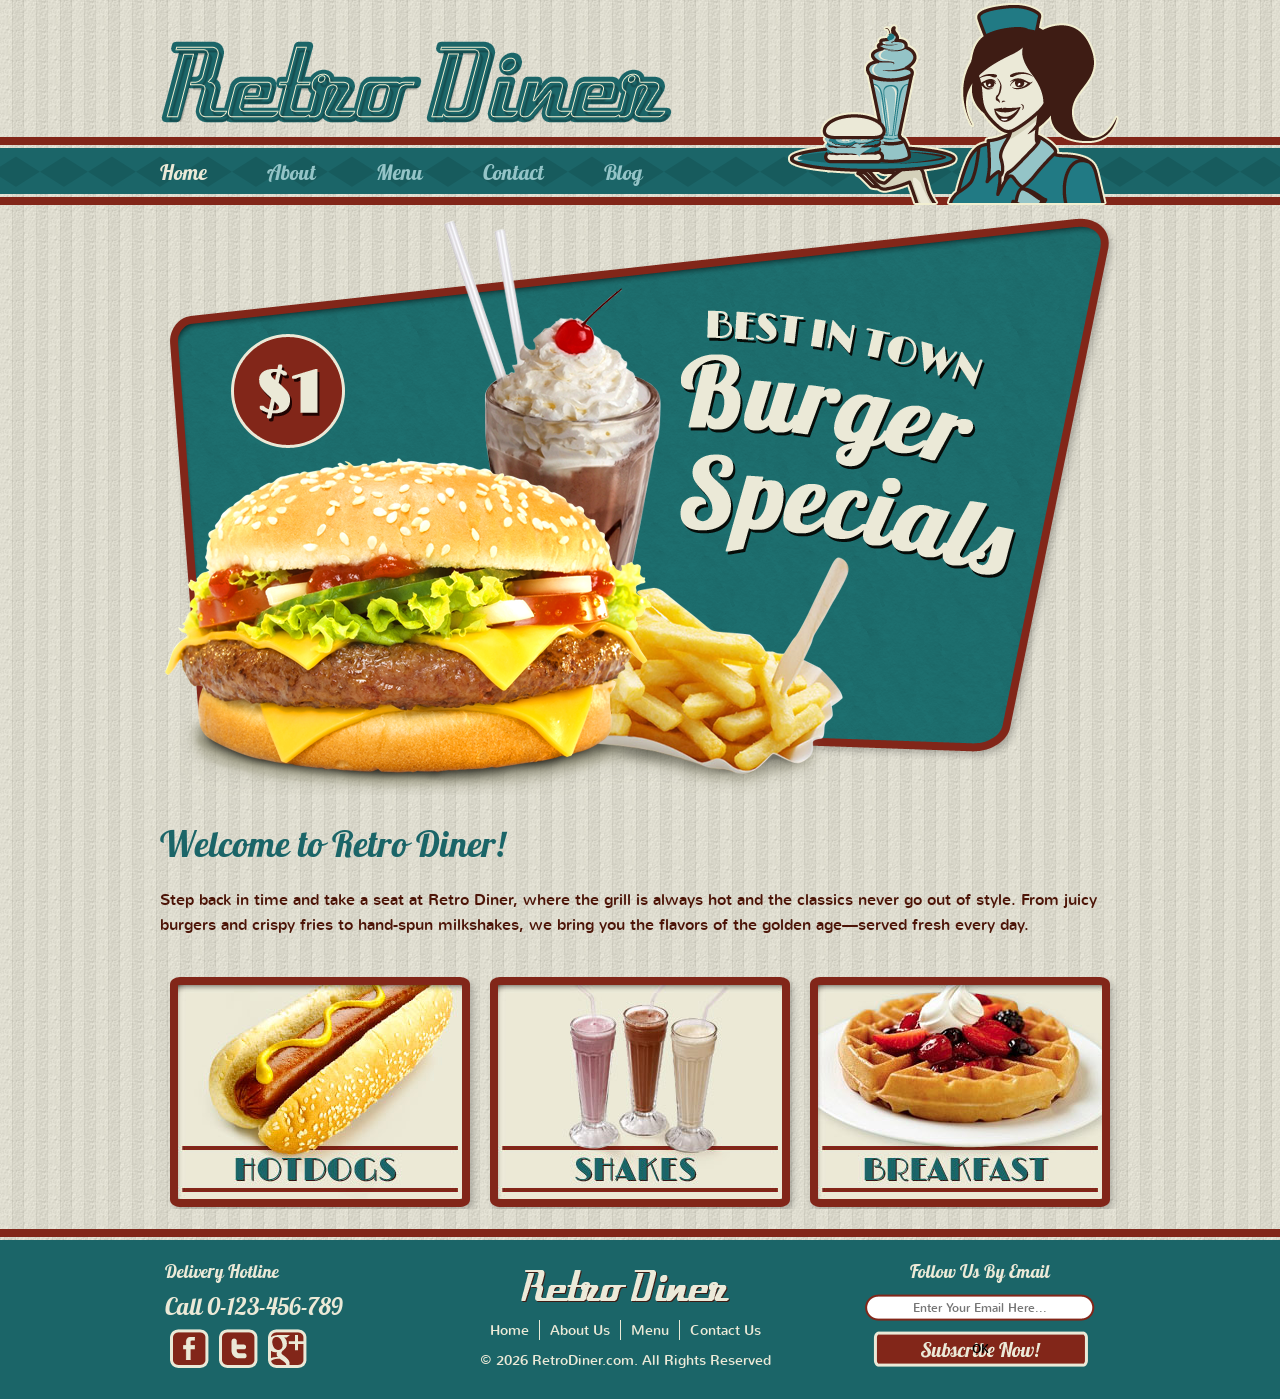
<file: retrodiner/index.html>
<!DOCTYPE html>
<html lang="es">
<!-- Website template by freewebsitetemplates.com -->
<head>
  <title>Retro Diner</title>
  <meta charset="utf-8">
  <meta name="viewport" content="width=device-width, initial-scale=1">
  <link href="css/style.css" rel="stylesheet" type="text/css">
</head>
<body>

  <div id="header" role="banner">
    <div>
      <a href="">
        <img class="logo" src="images/logo.png" width="513" height="84" alt="Retro Diner">
      </a>
      <a href="index.html">
        <img src="images/waitress.png" width="332" height="205" alt="Mesera clásica de Retro Diner">
      </a>
      <nav aria-label="Navegación principal">
        <ul class="navigation">
          <li>
            <a class="active" href="index.html" aria-current="page">Home</a>
          </li>
          <li><a href="about.html">About</a></li>
          <li><a href="burger.html">Menu</a></li>
          <li><a href="contact.html">Contact</a></li>
          <li><a href="blog.html">Blog</a></li>
        </ul>
      </nav>
    </div>
  </div>

  <div id="body" role="main">
    <h1 class="sr-only">Retro Diner – Inicio</h1>
    <div class="featured">
      <a href="burger.html">
        <img src="images/burger-specials.png" width="960" height="590" alt="Especiales de hamburguesas en Retro Diner">
      </a>
      <h2>Welcome to Retro Diner!</h2>
      <p>
        Step back in time and take a seat at Retro Diner, where the grill is always
        hot and the classics never go out of style. From juicy burgers and crispy fries
        to hand-spun milkshakes, we bring you the flavors of the golden age—served
        fresh every day.
      </p>
      <ul>
        <li>
          <a href="hotdog.html">
            <img src="images/hotdogs.jpg" width="284" height="214" alt="Hot dogs clásicos">
          </a>
        </li>
        <li>
          <a href="shake.html">
            <img src="images/shakes.jpg" width="284" height="214" alt="Malteadas artesanales">
          </a>
        </li>
        <li>
          <a href="breakfast.html">
            <img src="images/breakfast.jpg" width="284" height="214" alt="Desayunos tradicionales">
          </a>
        </li>
      </ul>
    </div>
  </div>

  <div id="footer" role="contentinfo">
    <div>
      <ul>
        <li class="first">
          <h2>Delivery Hotline</h2>
          <h3>Call 0-123-456-789</h3>
          <ul>
            <li>
              <a href="http://www.freewebsitetemplates.com/go/facebook"
                 class="facebook"
                 aria-label="Síguenos en Facebook"></a>
            </li>
            <li>
              <a href="http://www.freewebsitetemplates.com/go/twitter"
                 class="twitter"
                 aria-label="Síguenos en Twitter"></a>
            </li>
            <li>
              <a href="http://www.freewebsitetemplates.com/go/googleplus"
                 class="googleplus"
                 aria-label="Síguenos en Google+"></a>
            </li>
          </ul>
        </li>

        <li>
          <a href="index.html">
            <img class="logo" src="images/logo-footer.png" alt="Retro Diner">
          </a>
          <nav aria-label="Navegación del pie de página">
            <ul class="navigation">
              <li><a href="index.html">Home</a></li>
              <li><a href="about.html">About Us</a></li>
              <li><a href="burger.html">Menu</a></li>
              <li><a href="contact.html">Contact Us</a></li>
            </ul>
          </nav>
          <span>&copy; 2026 RetroDiner.com. All Rights Reserved</span>
        </li>

        <li class="last">
          <h2>Follow Us By Email</h2>
          <form action="index.html">
            <label for="subscribe-email" class="sr-only">Tu correo electrónico</label>
            <input
              type="email"
              id="subscribe-email"
              name="subscribe"
              placeholder="Enter Your Email Here...">
            <input type="submit" value="OK">
          </form>
        </li>
      </ul>
    </div>
  </div>

  <!-- Clase de utilidad para ocultar visualmente sin perder accesibilidad -->
  <style>
    .sr-only {
      position: absolute;
      width: 1px;
      height: 1px;
      padding: 0;
      margin: -1px;
      overflow: hidden;
      clip: rect(0, 0, 0, 0);
      white-space: nowrap;
      border: 0;
    }
  </style>

</body>
</html>
</file>
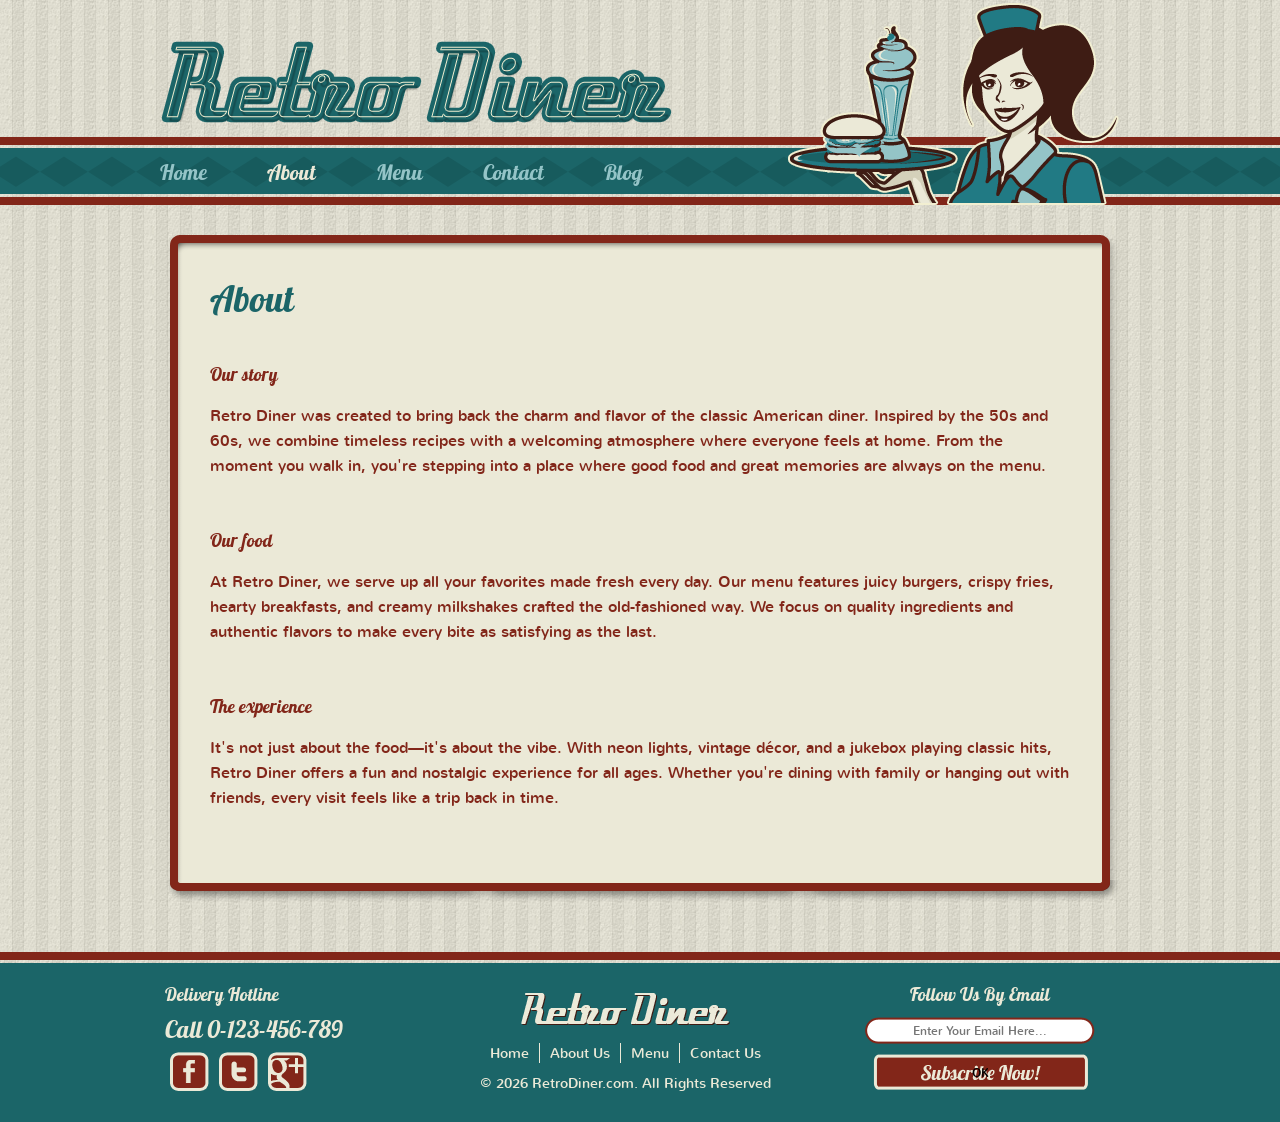
<file: retrodiner/about.html>
<!DOCTYPE html>
<html lang="es">
<!-- Website template by freewebsitetemplates.com -->
<head>
  <title>About - Retro Diner</title>
  <meta charset="utf-8">
  <meta name="viewport" content="width=device-width, initial-scale=1">
  <link href="css/style.css" rel="stylesheet" type="text/css">
</head>
<body>

  <div id="header" role="banner">
    <div>
      <a href="index.html">
        <img class="logo" src="images/logo.png" width="513" height="84" alt="Retro Diner - Inicio">
        <img src="images/waitress.png" width="332" height="205" alt="">
      </a>
      <nav aria-label="Navegación principal">
        <ul class="navigation">
          <li><a href="index.html">Home</a></li>
          <li><a class="active" href="about.html" aria-current="page">About</a></li>
          <li><a href="burger.html">Menu</a></li>
          <li><a href="contact.html">Contact</a></li>
          <li><a href="blog.html">Blog</a></li>
        </ul>
      </nav>
    </div>
  </div>

  <div id="body" role="main">
    <div id="content">
      <div>
        <div>
          <h1>About</h1>
          <ul>
            <li>
              <h2>Our story</h2>
              <p>
                Retro Diner was created to bring back the charm and flavor of the classic American diner.
                Inspired by the 50s and 60s, we combine timeless recipes with a welcoming atmosphere where
                everyone feels at home. From the moment you walk in, you're stepping into a place where good
                food and great memories are always on the menu.
              </p>
            </li>
            <li>
              <h2>Our food</h2>
              <p>
                At Retro Diner, we serve up all your favorites made fresh every day. Our menu features juicy
                burgers, crispy fries, hearty breakfasts, and creamy milkshakes crafted the old-fashioned way.
                We focus on quality ingredients and authentic flavors to make every bite as satisfying as the last.
              </p>
            </li>
            <li>
              <h2>The experience</h2>
              <p>
                It's not just about the food—it's about the vibe. With neon lights, vintage décor, and a jukebox
                playing classic hits, Retro Diner offers a fun and nostalgic experience for all ages. Whether
                you're dining with family or hanging out with friends, every visit feels like a trip back in time.
              </p>
            </li>
          </ul>
        </div>
      </div>
    </div>
  </div>

  <div id="footer" role="contentinfo">
    <div>
      <ul>
        <li class="first">
          <h2>Delivery Hotline</h2>
          <h3>Call 0-123-456-789</h3>
          <ul>
            <li>
              <a href="http://www.freewebsitetemplates.com/go/facebook"
                 class="facebook"
                 aria-label="Síguenos en Facebook"></a>
            </li>
            <li>
              <a href="http://www.freewebsitetemplates.com/go/twitter"
                 class="twitter"
                 aria-label="Síguenos en Twitter"></a>
            </li>
            <li>
              <a href="http://www.freewebsitetemplates.com/go/googleplus"
                 class="googleplus"
                 aria-label="Síguenos en Google+"></a>
            </li>
          </ul>
        </li>

        <li>
          <a href="index.html">
            <img class="logo" src="images/logo-footer.png" alt="Retro Diner">
          </a>
          <nav aria-label="Navegación del pie de página">
            <ul class="navigation">
              <li><a href="index.html">Home</a></li>
              <li><a href="about.html">About Us</a></li>
              <li><a href="burger.html">Menu</a></li>
              <li><a href="contact.html">Contact Us</a></li>
            </ul>
          </nav>
          <span>&copy; 2026 RetroDiner.com. All Rights Reserved</span>
        </li>

        <li class="last">
          <h2>Follow Us By Email</h2>
          <form action="index.html">
            <label for="subscribe-email" class="sr-only">Tu correo electrónico</label>
            <input
              type="email"
              id="subscribe-email"
              name="subscribe"
              placeholder="Enter Your Email Here...">
            <input type="submit" value="OK">
          </form>
        </li>
      </ul>
    </div>
  </div>

  <style>
    .sr-only {
      position: absolute;
      width: 1px;
      height: 1px;
      padding: 0;
      margin: -1px;
      overflow: hidden;
      clip: rect(0, 0, 0, 0);
      white-space: nowrap;
      border: 0;
    }
  </style>

</body>
</html>
</file>
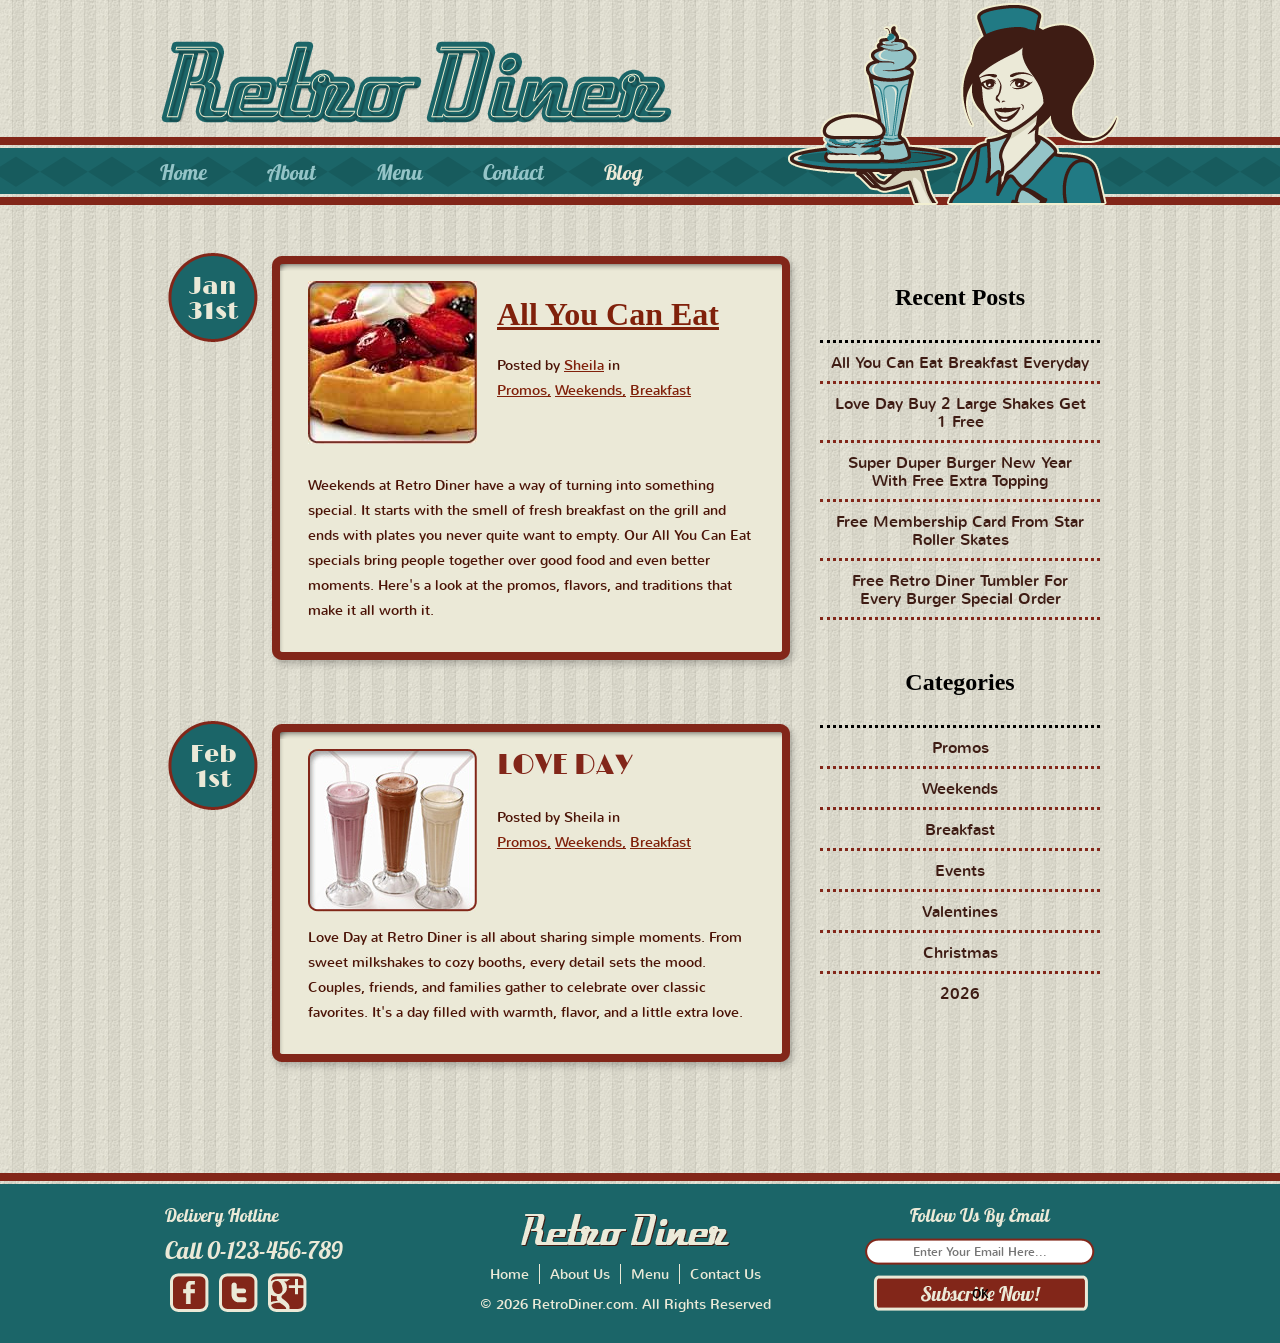
<file: retrodiner/blog.html>
<!DOCTYPE html>
<html lang="es">
<!-- Website template by freewebsitetemplates.com -->
<head>
  <title>Blog - Retro Diner</title>
  <meta charset="utf-8">
  <meta name="viewport" content="width=device-width, initial-scale=1">
  <link href="css/style.css" rel="stylesheet" type="text/css">
</head>
<body>

  <div id="header" role="banner">
    <div>
      <a href="index.html">
        <img class="logo" src="images/logo.png" width="513" height="84" alt="Retro Diner - Inicio">
        <img src="images/waitress.png" width="332" height="205" alt="">
      </a>
      <nav aria-label="Navegación principal">
        <ul class="navigation">
          <li><a href="index.html">Home</a></li>
          <li><a href="about.html">About</a></li>
          <li><a href="burger.html">Menu</a></li>
          <li><a href="contact.html">Contact</a></li>
          <li><a class="active" href="blog.html" aria-current="page">Blog</a></li>
        </ul>
      </nav>
    </div>
  </div>

  <div id="body" role="main">
    <div id="section">

      <div class="section">
        <div>
          <div>
            <!-- href vacío reemplazado por destino real; alt descriptivo añadido -->
            <a href="blog.html">
              <img src="images/breakfast3.jpg" width="169" height="163" alt="Desayuno All You Can Eat en Retro Diner">
            </a>
            <!-- Capitalización corregida en el HTML (el CSS puede aplicar text-transform) -->
            <h1><a href="blog.html">All You Can Eat</a></h1>
            <!-- h3 para metadatos del post: correcto dentro de la jerarquía -->
            <h3>Posted by <a href="#">Sheila</a> in</h3>
            <a href="blog.html"><span>Promos,</span></a>
            <a href=""><span>Weekends,</span></a>
            <a href=""><span>Breakfast</span></a>
            <p>
              Weekends at Retro Diner have a way of turning into something special.
              It starts with the smell of fresh breakfast on the grill and ends with plates you never quite want to empty.
              Our All You Can Eat specials bring people together over good food and even better moments.
              Here's a look at the promos, flavors, and traditions that make it all worth it.
            </p>
            <!-- aria-label para dar contexto al enlace de fecha -->
            <a href="blog.html" class="price" aria-label="All You Can Eat, publicado el 31 de enero">Jan <span>31st</span></a>
          </div>
        </div>
      </div>

      <div class="section">
        <div>
          <div>
            <!-- href vacío reemplazado; alt descriptivo añadido -->
            <a href="blog.html">
              <img src="images/shakes2.jpg" width="169" height="163" alt="Malteadas especiales del Día del Amor">
            </a>
            <h2><a href="blog.html">Love Day</a></h2>
            <h3>Posted by Sheila in</h3>
            <a href="blog.html"><span>Promos,</span></a>
            <a href=""><span>Weekends,</span></a>
            <a href=""><span>Breakfast</span></a>
            <p>
              Love Day at Retro Diner is all about sharing simple moments.
              From sweet milkshakes to cozy booths, every detail sets the mood.
              Couples, friends, and families gather to celebrate over classic favorites.
              It's a day filled with warmth, flavor, and a little extra love.
            </p>
            <a href="blog.html" class="price" aria-label="Love Day, publicado el 1 de febrero">Feb <span>1st</span></a>
          </div>
        </div>
      </div>

    </div>

    <div class="sidebar">
      <!-- Múltiples h1: cambiados a h2 -->
      <h2>Recent Posts</h2>
      <ul>
        <li class="first"><a href="blog.html">All You Can Eat Breakfast Everyday</a></li>
        <li><a href="blog.html">Love Day Buy 2 Large Shakes Get 1 Free</a></li>
        <li><a href="blog.html">Super Duper Burger New Year With Free Extra Topping</a></li>
        <li><a href="blog.html">Free Membership Card From Star Roller Skates</a></li>
        <li><a href="blog.html">Free Retro Diner Tumbler For Every Burger Special Order</a></li>
      </ul>
      <h2>Categories</h2>
      <ul>
        <li class="first"><a href="blog.html">Promos</a></li>
        <li><a href="blog.html">Weekends</a></li>
        <li><a href="blog.html">Breakfast</a></li>
        <li><a href="blog.html">Events</a></li>
        <li><a href="blog.html">Valentines</a></li>
        <li><a href="blog.html">Christmas</a></li>
        <li class="last"><a href="blog.html">2026</a></li>
      </ul>
    </div>
  </div>

  <div id="footer" role="contentinfo">
    <div>
      <ul>
        <li class="first">
          <h2>Delivery Hotline</h2>
          <h3>Call 0-123-456-789</h3>
          <ul>
            <li>
              <a href="http://www.freewebsitetemplates.com/go/facebook"
                 class="facebook"
                 aria-label="Síguenos en Facebook"></a>
            </li>
            <li>
              <a href="http://www.freewebsitetemplates.com/go/twitter"
                 class="twitter"
                 aria-label="Síguenos en Twitter"></a>
            </li>
            <li>
              <a href="http://www.freewebsitetemplates.com/go/googleplus"
                 class="googleplus"
                 aria-label="Síguenos en Google+"></a>
            </li>
          </ul>
        </li>

        <li>
          <a href="index.html">
            <img class="logo" src="images/logo-footer.png" alt="Retro Diner">
          </a>
          <nav aria-label="Navegación del pie de página">
            <ul class="navigation">
              <li><a href="index.html">Home</a></li>
              <li><a href="about.html">About Us</a></li>
              <li><a href="burger.html">Menu</a></li>
              <li><a href="contact.html">Contact Us</a></li>
            </ul>
          </nav>
          <span>&copy; 2026 RetroDiner.com. All Rights Reserved</span>
        </li>

        <li class="last">
          <h2>Follow Us By Email</h2>
          <form action="index.html">
            <label for="subscribe-email" class="sr-only">Tu correo electrónico</label>
            <input
              type="email"
              id="subscribe-email"
              name="subscribe"
              placeholder="Enter Your Email Here...">
            <input type="submit" value="OK">
          </form>
        </li>
      </ul>
    </div>
  </div>

  <style>
    .sr-only {
      position: absolute;
      width: 1px;
      height: 1px;
      padding: 0;
      margin: -1px;
      overflow: hidden;
      clip: rect(0, 0, 0, 0);
      white-space: nowrap;
      border: 0;
    }
  </style>

</body>
</html>
</file>
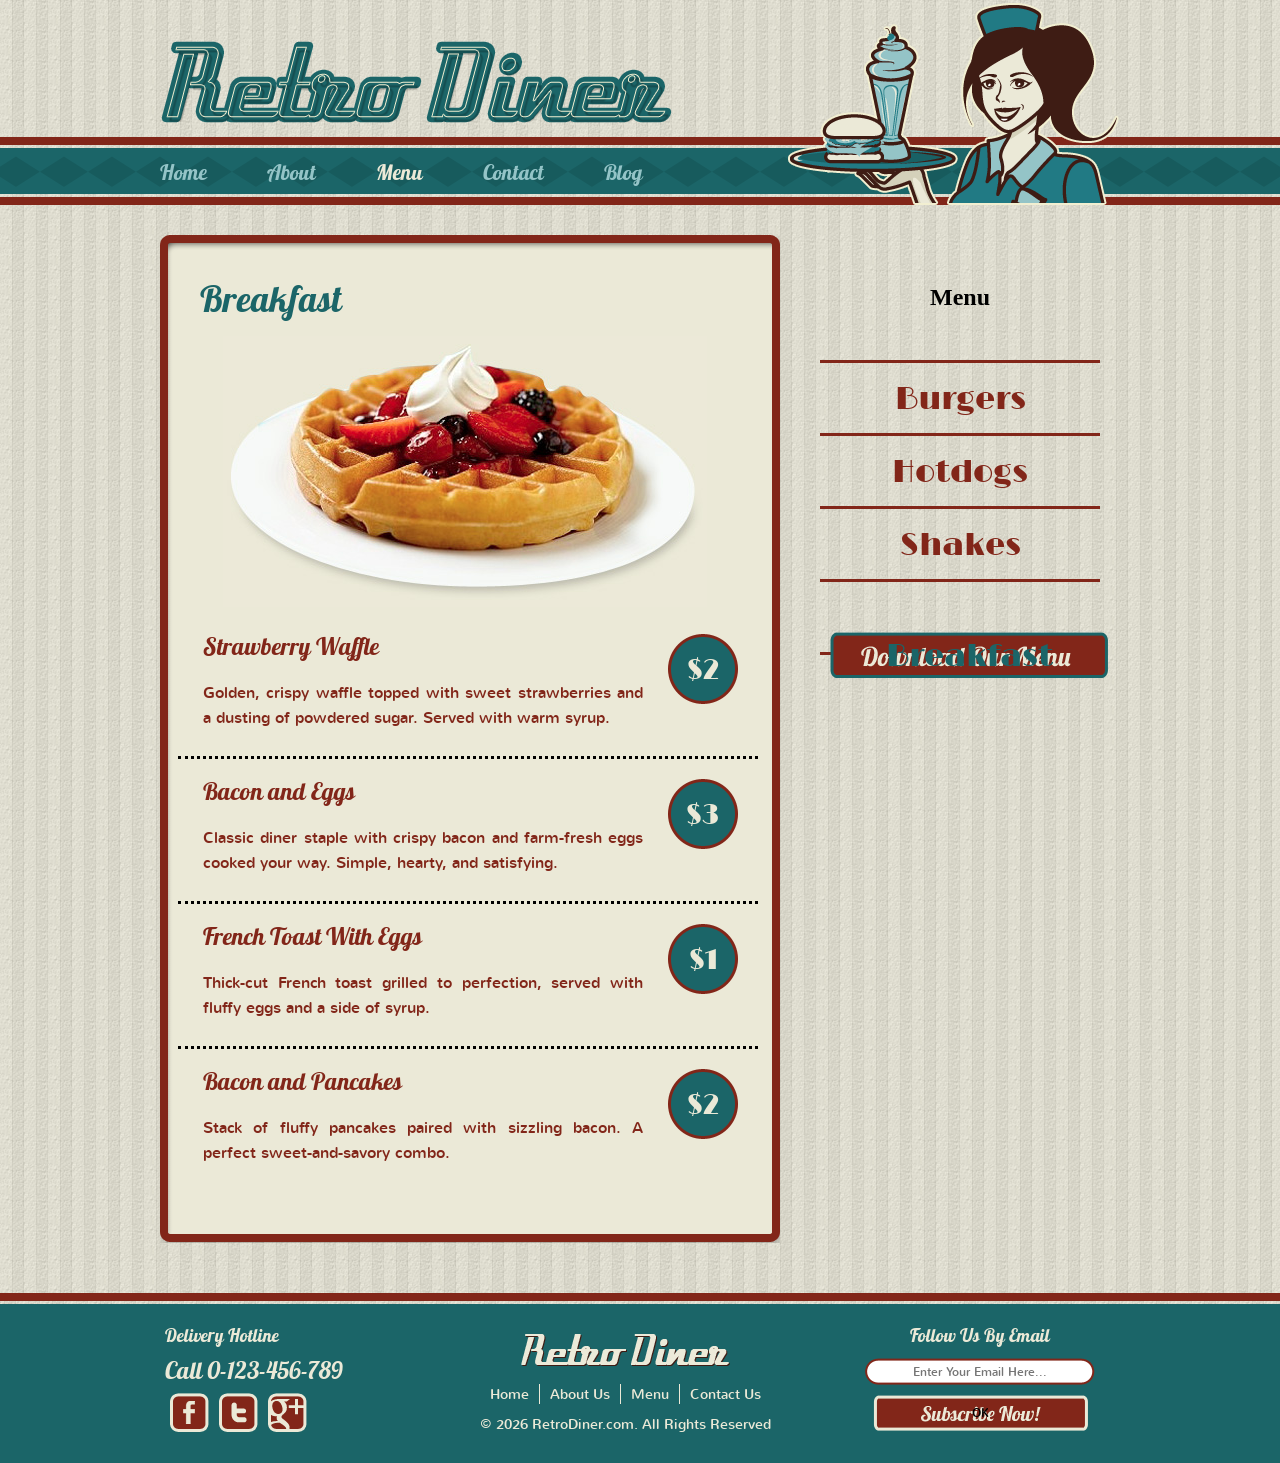
<file: retrodiner/breakfast.html>
<!DOCTYPE html>
<html lang="es">
<!-- Website template by freewebsitetemplates.com -->
<head>
  <title>Breakfast Menu - Retro Diner</title>
  <meta charset="utf-8">
  <meta name="viewport" content="width=device-width, initial-scale=1">
  <link href="css/style.css" rel="stylesheet" type="text/css">
</head>
<body>

  <div id="header" role="banner">
    <div>
      <a href="index.html">
        <img class="logo" src="images/logo.png" width="513" height="84" alt="Retro Diner - Inicio">
        <img src="images/waitress.png" width="332" height="205" alt="">
      </a>
      <nav aria-label="Navegación principal">
        <ul class="navigation">
          <li><a href="index.html">Home</a></li>
          <li><a href="about.html">About</a></li>
          <li><a class="active" href="burger.html" aria-current="page">Menu</a></li>
          <li><a href="contact.html">Contact</a></li>
          <li><a href="blog.html">Blog</a></li>
        </ul>
      </nav>
    </div>
  </div>

  <div id="body" role="main">
    <div class="content">
      <div>
        <div>
          <h1>Breakfast</h1>
          <div>
            <a href="breakfast.html">
              <img src="images/breakfast2.jpg" width="484" height="271" alt="Selección de desayunos de Retro Diner">
            </a>
          </div>
          <ul>
            <li>
              <h2><a href="breakfast.html">Strawberry Waffle</a></h2>
              <p>Golden, crispy waffle topped with sweet strawberries and a dusting of powdered sugar. Served with warm syrup.</p>
              <span class="price">$2</span>
            </li>
            <li>
              <h2><a href="breakfast.html">Bacon and Eggs</a></h2>
              <p>Classic diner staple with crispy bacon and farm-fresh eggs cooked your way. Simple, hearty, and satisfying.</p>
              <span class="price">$3</span>
            </li>
            <li>
              <h2><a href="breakfast.html">French Toast With Eggs</a></h2>
              <p>Thick-cut French toast grilled to perfection, served with fluffy eggs and a side of syrup.</p>
              <span class="price">$1</span>
            </li>
            <!-- Tab invisible eliminado de class="last	" -->
            <li class="last">
              <h2><a href="breakfast.html">Bacon and Pancakes</a></h2>
              <p>Stack of fluffy pancakes paired with sizzling bacon. A perfect sweet-and-savory combo.</p>
              <span class="price">$2</span>
            </li>
          </ul>
        </div>
      </div>
    </div>

<div class="sidebar">
  <h2>Menu</h2>
  <nav aria-label="Navegación del menú">
    <ul class="navigation">
      <li class="first"><a href="burger.html">Burgers</a></li>
      <li><a href="hotdog.html">Hotdogs</a></li>
      <li><a href="shake.html">Shakes</a></li>
      <li>
        <!-- Enlace activo y .download fusionados en uno solo -->
        <a class="active download" href="breakfast.html" aria-current="page">Breakfast</a>
      </li>
    </ul>
  </nav>
</div>
  </div>

  <div id="footer" role="contentinfo">
    <div>
      <ul>
        <li class="first">
          <h2>Delivery Hotline</h2>
          <h3>Call 0-123-456-789</h3>
          <ul>
            <li>
              <a href="http://www.freewebsitetemplates.com/go/facebook"
                 class="facebook"
                 aria-label="Síguenos en Facebook"></a>
            </li>
            <li>
              <a href="http://www.freewebsitetemplates.com/go/twitter"
                 class="twitter"
                 aria-label="Síguenos en Twitter"></a>
            </li>
            <li>
              <a href="http://www.freewebsitetemplates.com/go/googleplus"
                 class="googleplus"
                 aria-label="Síguenos en Google+"></a>
            </li>
          </ul>
        </li>

        <li>
          <a href="index.html">
            <img class="logo" src="images/logo-footer.png" alt="Retro Diner">
          </a>
          <nav aria-label="Navegación del pie de página">
            <ul class="navigation">
              <li><a href="index.html">Home</a></li>
              <li><a href="about.html">About Us</a></li>
              <li><a href="burger.html">Menu</a></li>
              <li><a href="contact.html">Contact Us</a></li>
            </ul>
          </nav>
          <span>&copy; 2026 RetroDiner.com. All Rights Reserved</span>
        </li>

        <li class="last">
          <h2>Follow Us By Email</h2>
          <form action="index.html">
            <label for="subscribe-email" class="sr-only">Tu correo electrónico</label>
            <input
              type="email"
              id="subscribe-email"
              name="subscribe"
              placeholder="Enter Your Email Here...">
            <input type="submit" value="OK">
          </form>
        </li>
      </ul>
    </div>
  </div>

  <style>
    .sr-only {
      position: absolute;
      width: 1px;
      height: 1px;
      padding: 0;
      margin: -1px;
      overflow: hidden;
      clip: rect(0, 0, 0, 0);
      white-space: nowrap;
      border: 0;
    }
  </style>

</body>
</html>
</file>
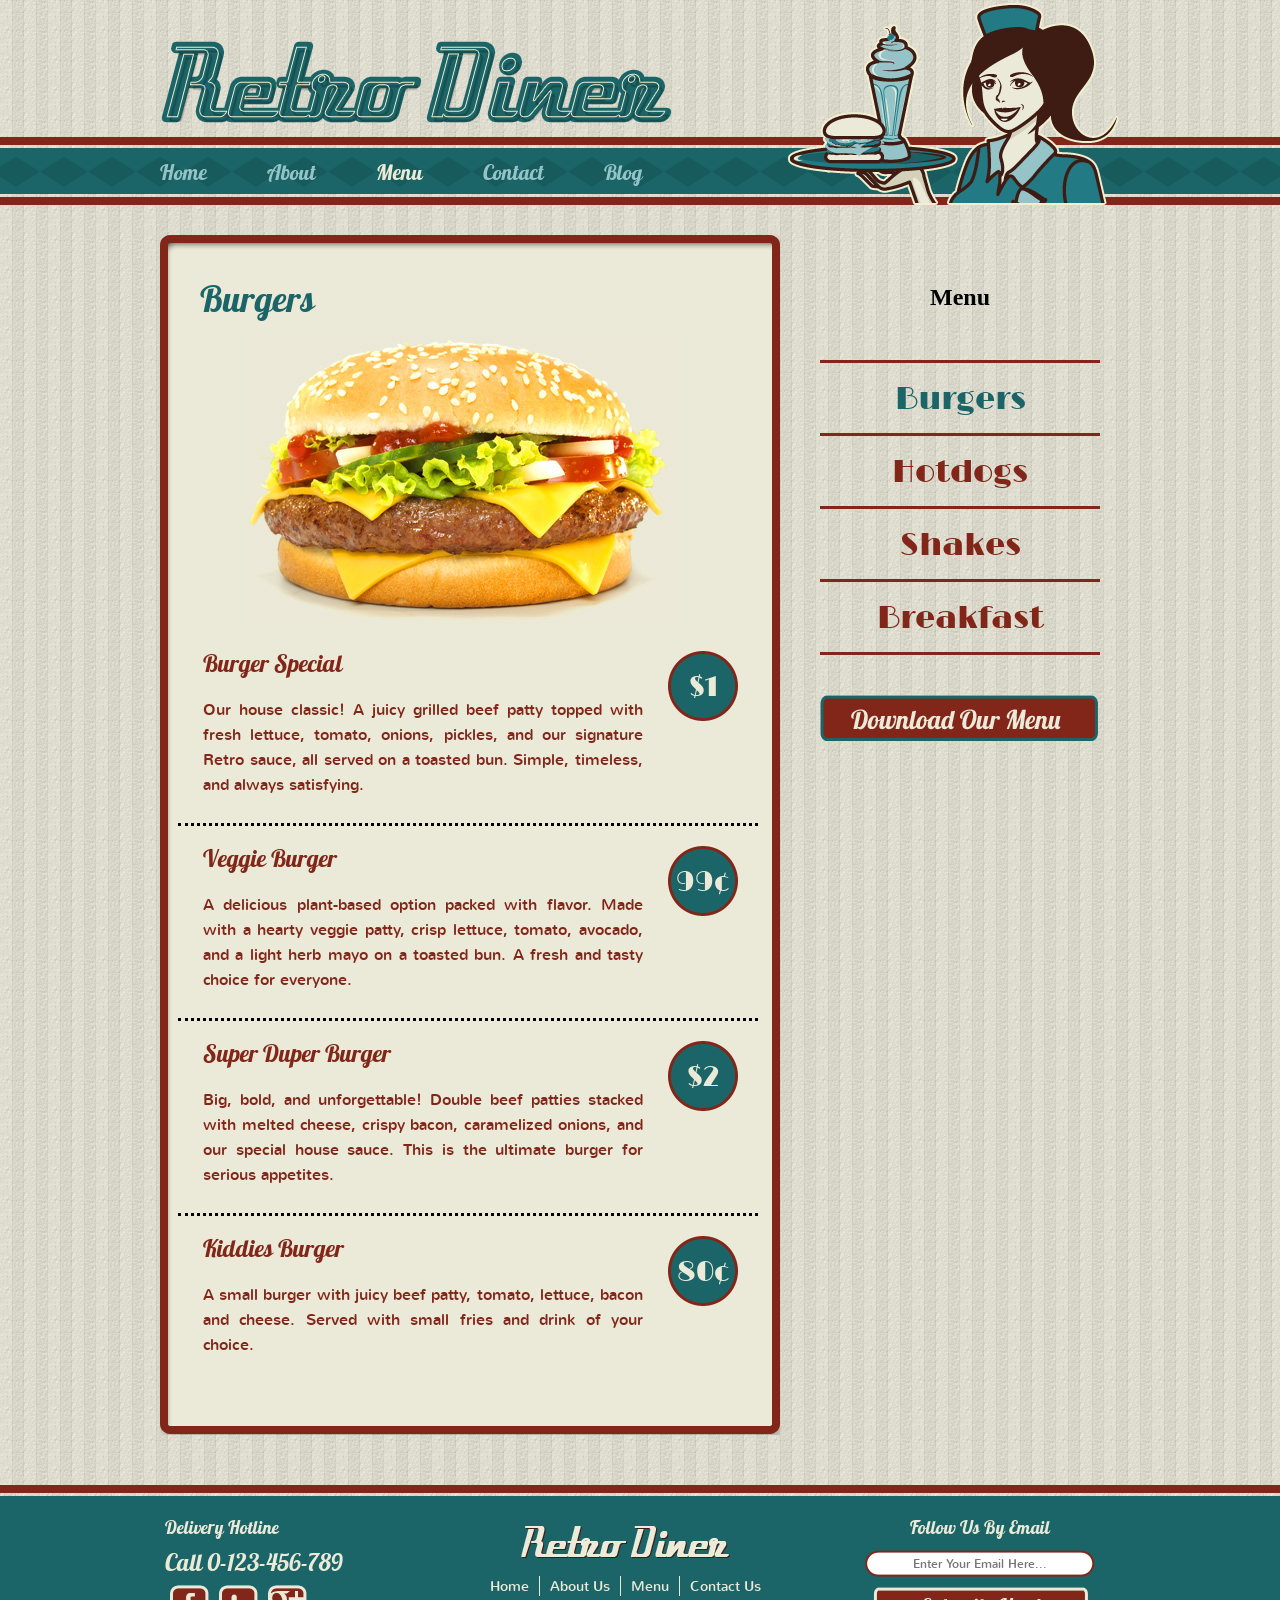
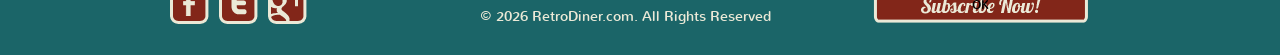
<file: retrodiner/burger.html>
<!DOCTYPE html>
<html lang="es">
<!-- Website template by freewebsitetemplates.com -->
<head>
  <title>Burger Menu - Retro Diner</title>
  <meta charset="utf-8">
  <meta name="viewport" content="width=device-width, initial-scale=1">
  <link href="css/style.css" rel="stylesheet" type="text/css">
</head>
<body>

  <div id="header" role="banner">
    <div>
      <!-- Enlaces adyacentes al mismo destino fusionados en uno -->
      <a href="index.html">
        <img class="logo" src="images/logo.png" width="513" height="84" alt="Retro Diner - Inicio">
        <img src="images/waitress.png" width="332" height="205" alt="">
      </a>
      <nav aria-label="Navegación principal">
        <ul class="navigation">
          <li><a href="index.html">Home</a></li>
          <li><a href="about.html">About</a></li>
          <li><a class="active" href="burger.html" aria-current="page">Menu</a></li>
          <li><a href="contact.html">Contact</a></li>
          <li><a href="blog.html">Blog</a></li>
        </ul>
      </nav>
    </div>
  </div>

  <div id="body" role="main">
    <div class="content">
      <div>
        <div>
          <h1>Burgers</h1>
          <!-- alt descriptivo en imagen del producto -->
          <div>
            <a href="burger.html">
              <img src="images/burger.jpg" width="434" height="288" alt="Hamburguesa clásica de Retro Diner">
            </a>
          </div>
          <ul>
            <li>
              <h2><a href="burger.html">Burger Special</a></h2>
              <p>Our house classic! A juicy grilled beef patty topped with fresh lettuce, tomato, onions, pickles, and our signature Retro sauce, all served on a toasted bun. Simple, timeless, and always satisfying.</p>
              <span class="price">$1</span>
            </li>
            <li>
              <h2><a href="burger.html">Veggie Burger</a></h2>
              <p>A delicious plant-based option packed with flavor. Made with a hearty veggie patty, crisp lettuce, tomato, avocado, and a light herb mayo on a toasted bun. A fresh and tasty choice for everyone.</p>
              <span class="price">99&cent;</span>
            </li>
            <li>
              <h2><a href="burger.html">Super Duper Burger</a></h2>
              <p>Big, bold, and unforgettable! Double beef patties stacked with melted cheese, crispy bacon, caramelized onions, and our special house sauce. This is the ultimate burger for serious appetites.</p>
              <span class="price">$2</span>
            </li>
            <!-- Tab invisible eliminado de class="last	" -->
            <li class="last">
              <h2><a href="burger.html">Kiddies Burger</a></h2>
              <p>A small burger with juicy beef patty, tomato, lettuce, bacon and cheese. Served with small fries and drink of your choice.</p>
              <span class="price">80&cent;</span>
            </li>
          </ul>
        </div>
      </div>
    </div>

    <div class="sidebar">
      <!-- h1 duplicado: cambiado a h2 -->
      <h2>Menu</h2>
      <nav aria-label="Navegación del menú">
        <ul class="navigation">
          <li class="first"><a class="active" href="burger.html" aria-current="page">Burgers</a></li>
          <li><a href="hotdog.html">Hotdogs</a></li>
          <li><a href="shake.html">Shakes</a></li>
          <li><a href="breakfast.html">Breakfast</a></li>
        </ul>
      </nav>
      <!-- Enlace vacío con aria-label -->
      <a href="burger.html" class="download" aria-label="Descargar menú de hamburguesas">&nbsp;</a>
    </div>
  </div>

  <div id="footer" role="contentinfo">
    <div>
      <ul>
        <li class="first">
          <h2>Delivery Hotline</h2>
          <h3>Call 0-123-456-789</h3>
          <ul>
            <li>
              <a href="http://www.freewebsitetemplates.com/go/facebook"
                 class="facebook"
                 aria-label="Síguenos en Facebook"></a>
            </li>
            <li>
              <a href="http://www.freewebsitetemplates.com/go/twitter"
                 class="twitter"
                 aria-label="Síguenos en Twitter"></a>
            </li>
            <li>
              <a href="http://www.freewebsitetemplates.com/go/googleplus"
                 class="googleplus"
                 aria-label="Síguenos en Google+"></a>
            </li>
          </ul>
        </li>

        <li>
          <a href="index.html">
            <img class="logo" src="images/logo-footer.png" alt="Retro Diner">
          </a>
          <nav aria-label="Navegación del pie de página">
            <ul class="navigation">
              <li><a href="index.html">Home</a></li>
              <li><a href="about.html">About Us</a></li>
              <li><a href="burger.html">Menu</a></li>
              <li><a href="contact.html">Contact Us</a></li>
            </ul>
          </nav>
          <span>&copy; 2026 RetroDiner.com. All Rights Reserved</span>
        </li>

        <li class="last">
          <h2>Follow Us By Email</h2>
          <form action="index.html">
            <label for="subscribe-email" class="sr-only">Tu correo electrónico</label>
            <input
              type="email"
              id="subscribe-email"
              name="subscribe"
              placeholder="Enter Your Email Here...">
            <input type="submit" value="OK">
          </form>
        </li>
      </ul>
    </div>
  </div>

  <style>
    .sr-only {
      position: absolute;
      width: 1px;
      height: 1px;
      padding: 0;
      margin: -1px;
      overflow: hidden;
      clip: rect(0, 0, 0, 0);
      white-space: nowrap;
      border: 0;
    }
  </style>

</body>
</html>
</file>
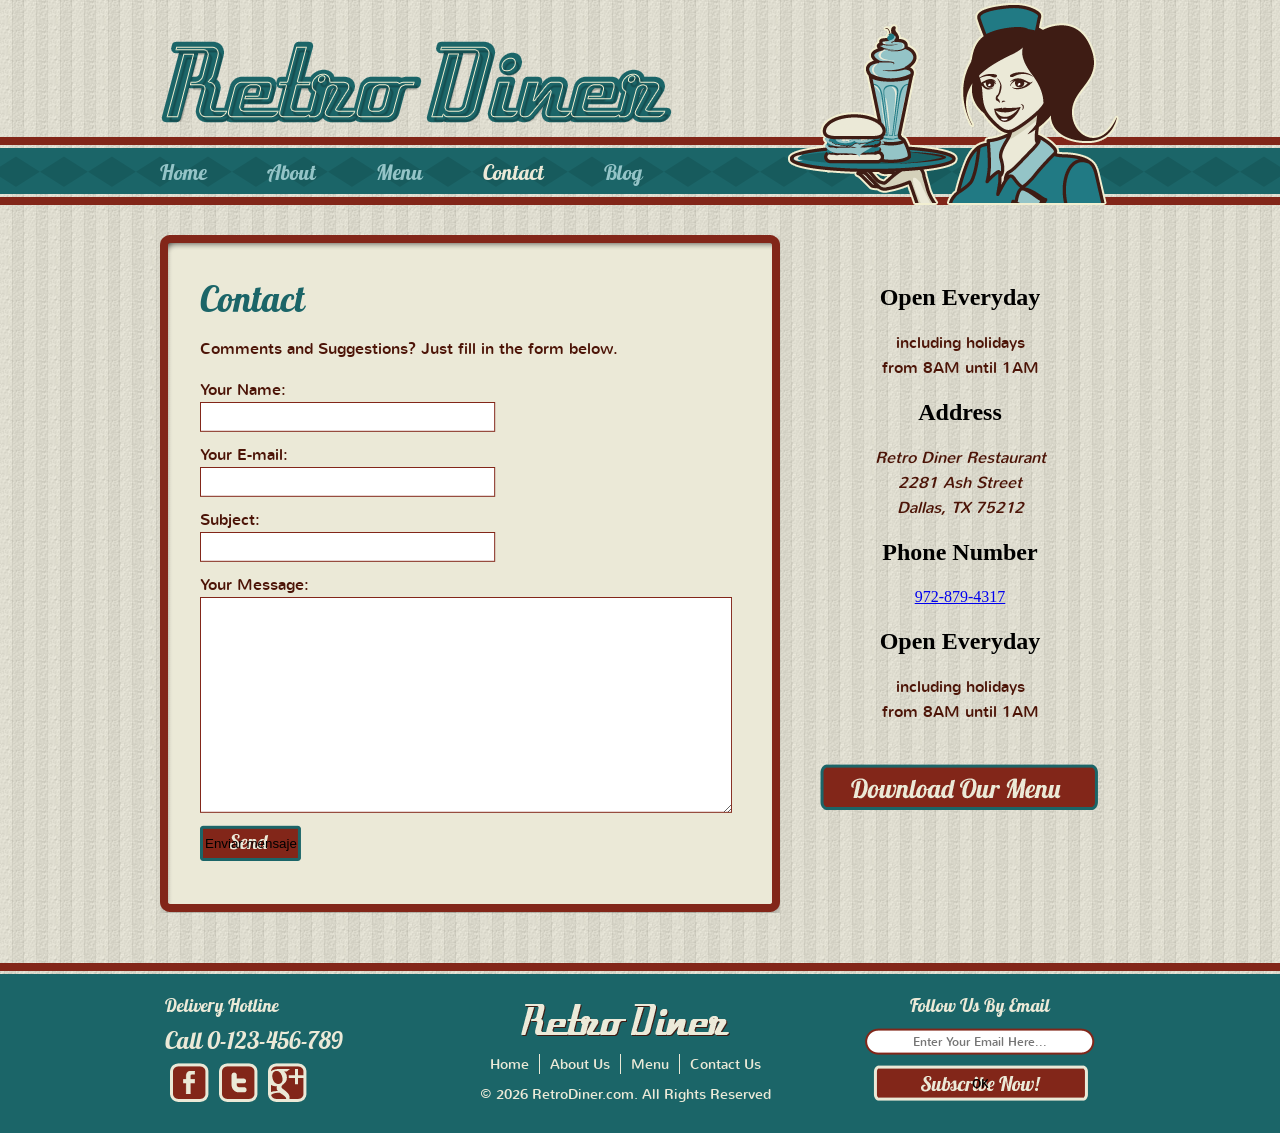
<file: retrodiner/contact.html>
<!DOCTYPE html>
<html lang="es">
<!-- Website template by freewebsitetemplates.com -->
<head>
  <title>Contact - Retro Diner</title>
  <meta charset="utf-8">
  <meta name="viewport" content="width=device-width, initial-scale=1">
  <link href="css/style.css" rel="stylesheet" type="text/css">
</head>
<body>

  <div id="header" role="banner">
    <div>
      <!-- Enlaces adyacentes al mismo destino fusionados en uno -->
      <a href="index.html">
        <img class="logo" src="images/logo.png" width="513" height="84" alt="Retro Diner - Inicio">
        <img src="images/waitress.png" width="332" height="205" alt="">
      </a>
      <nav aria-label="Navegación principal">
        <ul class="navigation">
          <li><a href="index.html">Home</a></li>
          <li><a href="about.html">About</a></li>
          <li><a href="burger.html">Menu</a></li>
          <li><a class="active" href="contact.html" aria-current="page">Contact</a></li>
          <li><a href="blog.html">Blog</a></li>
        </ul>
      </nav>
    </div>
  </div>

  <div id="body" role="main">
    <div class="content">
      <div>
        <div>
          <h1>Contact</h1>
          <!-- h4 sin h2/h3 previo: reemplazado por párrafo (no era un encabezado real) -->
          <p>Comments and Suggestions? Just fill in the form below.</p>
          <form action="contact.html">
            <label for="name">
              <span class="text">Your Name:</span>
              <input type="text" name="name" id="name" autocomplete="name">
            </label>
            <!-- type="email" para el campo de correo -->
            <label for="email">
              <span>Your E-mail:</span>
              <input type="email" name="email" id="email" autocomplete="email">
            </label>
            <label for="subject">
              <span>Subject:</span>
              <input type="text" name="subject" id="subject">
            </label>
            <label for="message">
              <span>Your Message:</span>
              <textarea name="message" id="message"></textarea>
            </label>
            <!-- Botón submit con texto accesible -->
            <input type="submit" value="Enviar mensaje">
          </form>
        </div>
      </div>
    </div>

    <div class="sidebar">
      <!-- Múltiples h1: cambiados a h2 (la página ya tiene su h1 "Contact") -->
      <h2>Open Everyday</h2>
      <span>including holidays</span>
      <span>from 8AM until 1AM</span>

      <h2>Address</h2>
      <!-- Dirección marcada semánticamente -->
      <address>
        <span>Retro Diner Restaurant</span>
        <span>2281 Ash Street</span>
        <span>Dallas, TX 75212</span>
      </address>

      <h2>Phone Number</h2>
      <!-- Teléfono como enlace clicable -->
      <a href="tel:+19728794317">972-879-4317</a>

      <h2>Open Everyday</h2>
      <span>including holidays</span>
      <span>from 8AM until 1AM</span>

      <!-- Enlace vacío con aria-label -->
      <a href="breakfast.html" class="download" aria-label="Ver menú de desayunos">&nbsp;</a>
    </div>
  </div>

  <div id="footer" role="contentinfo">
    <div>
      <ul>
        <li class="first">
          <h2>Delivery Hotline</h2>
          <h3>Call 0-123-456-789</h3>
          <ul>
            <li>
              <a href="http://www.freewebsitetemplates.com/go/facebook"
                 class="facebook"
                 aria-label="Síguenos en Facebook"></a>
            </li>
            <li>
              <a href="http://www.freewebsitetemplates.com/go/twitter"
                 class="twitter"
                 aria-label="Síguenos en Twitter"></a>
            </li>
            <li>
              <a href="http://www.freewebsitetemplates.com/go/googleplus"
                 class="googleplus"
                 aria-label="Síguenos en Google+"></a>
            </li>
          </ul>
        </li>

        <li>
          <a href="index.html">
            <img class="logo" src="images/logo-footer.png" alt="Retro Diner">
          </a>
          <nav aria-label="Navegación del pie de página">
            <ul class="navigation">
              <li><a href="index.html">Home</a></li>
              <li><a href="about.html">About Us</a></li>
              <li><a href="burger.html">Menu</a></li>
              <li><a href="contact.html">Contact Us</a></li>
            </ul>
          </nav>
          <span>&copy; 2026 RetroDiner.com. All Rights Reserved</span>
        </li>

        <li class="last">
          <h2>Follow Us By Email</h2>
          <form action="index.html">
            <label for="subscribe-email" class="sr-only">Tu correo electrónico</label>
            <input
              type="email"
              id="subscribe-email"
              name="subscribe"
              placeholder="Enter Your Email Here...">
            <input type="submit" value="OK">
          </form>
        </li>
      </ul>
    </div>
  </div>

  <style>
    .sr-only {
      position: absolute;
      width: 1px;
      height: 1px;
      padding: 0;
      margin: -1px;
      overflow: hidden;
      clip: rect(0, 0, 0, 0);
      white-space: nowrap;
      border: 0;
    }
  </style>

</body>
</html>
</file>
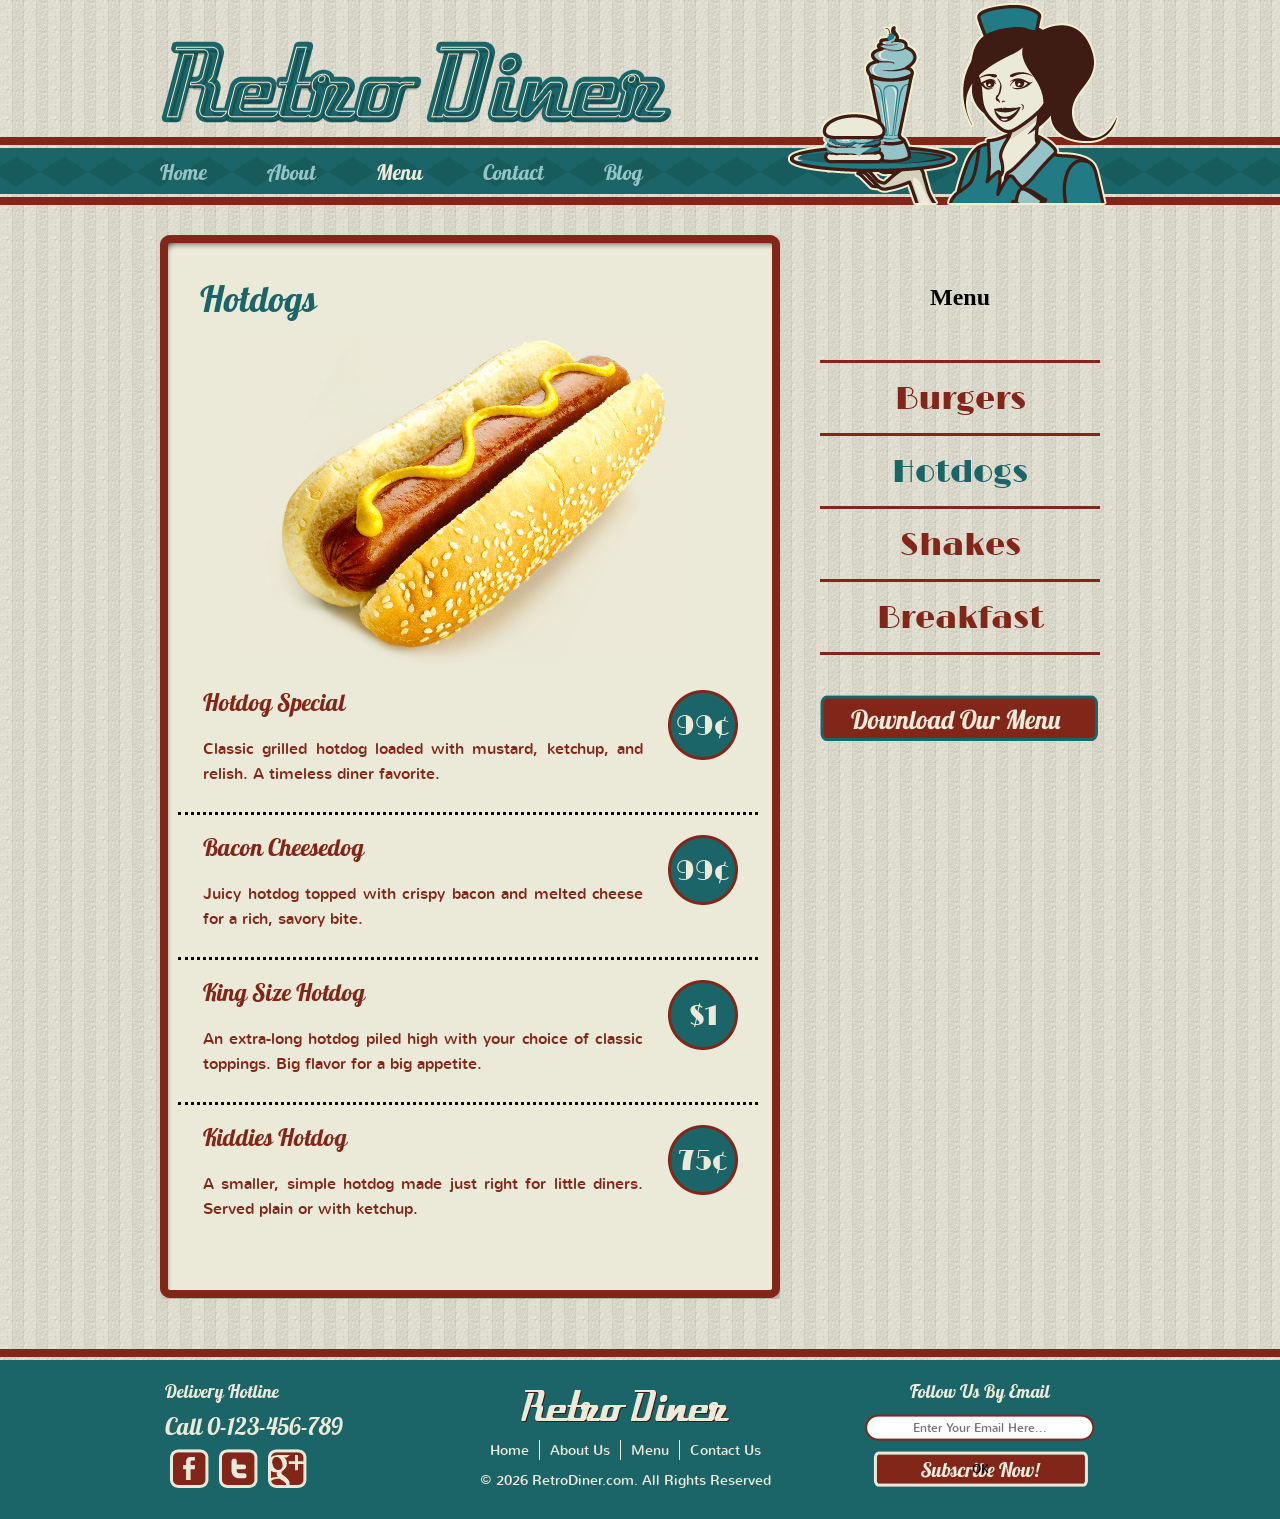
<file: retrodiner/hotdog.html>
<!DOCTYPE html>
<html lang="es">
<!-- Website template by freewebsitetemplates.com -->
<head>
  <title>Hotdog Menu - Retro Diner</title>
  <meta charset="utf-8">
  <meta name="viewport" content="width=device-width, initial-scale=1">
  <link href="css/style.css" rel="stylesheet" type="text/css">
</head>
<body>

  <div id="header" role="banner">
    <div>
      <a href="index.html">
        <img class="logo" src="images/logo.png" width="513" height="84" alt="Retro Diner">
      </a>
      <a href="">
        <img src="images/waitress.png" width="332" height="205" alt="Mesera clásica de Retro Diner">
      </a>
      <nav aria-label="Navegación principal">
        <ul class="navigation">
          <li><a href="index.html">Home</a></li>
          <li><a href="about.html">About</a></li>
          <li><a class="active" href="burger.html" aria-current="page">Menu</a></li>
          <li><a href="contact.html">Contact</a></li>
          <li><a href="blog.html">Blog</a></li>
        </ul>
      </nav>
    </div>
  </div>

  <div id="body" role="main">
    <div class="content">
      <div>
        <div>
          <h1>Hotdogs</h1>
          <!-- alt descriptivo en imagen del producto -->
          <div>
            <a href="hotdog.html">
              <img src="images/hotdog.jpg" width="434" height="327" alt="Hot dog clásico de Retro Diner">
            </a>
          </div>
          <ul>
            <li>
              <h2><a href="hotdog.html">Hotdog Special</a></h2>
              <p>Classic grilled hotdog loaded with mustard, ketchup, and relish. A timeless diner favorite.</p>
              <span class="price">99&cent;</span>
            </li>
            <li>
              <h2><a href="hotdog.html">Bacon Cheesedog</a></h2>
              <p>Juicy hotdog topped with crispy bacon and melted cheese for a rich, savory bite.</p>
              <span class="price">99&cent;</span>
            </li>
            <li>
              <h2><a href="hotdog.html">King Size Hotdog</a></h2>
              <p>An extra-long hotdog piled high with your choice of classic toppings. Big flavor for a big appetite.</p>
              <span class="price">$1</span>
            </li>
            <!-- Corregido: class="last	" tenía un tab invisible dentro del valor -->
            <li class="last">
              <h2><a href="hotdog.html">Kiddies Hotdog</a></h2>
              <p>A smaller, simple hotdog made just right for little diners. Served plain or with ketchup.</p>
              <span class="price">75&cent;</span>
            </li>
          </ul>
        </div>
      </div>
    </div>

    <div class="sidebar">
      <!-- h1 duplicado: la página ya tiene un h1 "Hotdogs", este se cambia a h2 -->
      <h2>Menu</h2>
      <nav aria-label="Navegación del menú">
        <ul class="navigation">
          <li class="first"><a href="burger.html">Burgers</a></li>
          <!-- aria-current en el enlace activo del sidebar -->
          <li><a class="active" href="hotdog.html" aria-current="page">Hotdogs</a></li>
          <li><a href="shake.html">Shakes</a></li>
          <li><a href="breakfast.html">Breakfast</a></li>
        </ul>
      </nav>
      <!-- Enlace sin texto accesible: añadido aria-label -->
      <a href="hotdog.html" class="download" aria-label="Descargar menú de hotdogs">&nbsp;</a>
    </div>
  </div>

  <div id="footer" role="contentinfo">
    <div>
      <ul>
        <li class="first">
          <h2>Delivery Hotline</h2>
          <h3>Call 0-123-456-789</h3>
          <ul>
            <li>
              <a href="http://www.freewebsitetemplates.com/go/facebook"
                 class="facebook"
                 aria-label="Síguenos en Facebook"></a>
            </li>
            <li>
              <a href="http://www.freewebsitetemplates.com/go/twitter"
                 class="twitter"
                 aria-label="Síguenos en Twitter"></a>
            </li>
            <li>
              <a href="http://www.freewebsitetemplates.com/go/googleplus"
                 class="googleplus"
                 aria-label="Síguenos en Google+"></a>
            </li>
          </ul>
        </li>

        <li>
          <a href="index.html">
            <img class="logo" src="images/logo-footer.png" alt="Retro Diner">
          </a>
          <nav aria-label="Navegación del pie de página">
            <ul class="navigation">
              <li><a href="index.html">Home</a></li>
              <li><a href="about.html">About Us</a></li>
              <li><a href="burger.html">Menu</a></li>
              <li><a href="contact.html">Contact Us</a></li>
            </ul>
          </nav>
          <span>&copy; 2026 RetroDiner.com. All Rights Reserved</span>
        </li>

        <li class="last">
          <h2>Follow Us By Email</h2>
          <form action="index.html">
            <label for="subscribe-email" class="sr-only">Tu correo electrónico</label>
            <input
              type="email"
              id="subscribe-email"
              name="subscribe"
              placeholder="Enter Your Email Here...">
            <input type="submit" value="OK">
          </form>
        </li>
      </ul>
    </div>
  </div>

  <style>
    .sr-only {
      position: absolute;
      width: 1px;
      height: 1px;
      padding: 0;
      margin: -1px;
      overflow: hidden;
      clip: rect(0, 0, 0, 0);
      white-space: nowrap;
      border: 0;
    }
  </style>

</body>
</html>
</file>
<file: retrodiner/css/style.css>
/** Website template by freewebsitetemplates.com **/
body {
	margin :0;
	padding :0;
	background :url("../images/bg-body.jpg");
	line-height :25px;
}
a {
	outline :0;
}
img {
	border :0;
}
@font-face {
	font-family :'NunitoRegular';
	src :url('../fonts/nunito-regular-webfont.eot');
	src :url('../fonts/nunito-regular-webfont.eot?#iefix') format('embedded-opentype'),
		url('../fonts/nunito-regular-webfont.woff') format('woff'),
		url('../fonts/nunito-regular-webfont.ttf') format('truetype'),
		url('../fonts/nunito-regular-webfont.svg#NunitoRegular') format('svg');
	font-weight :normal;
	font-style :normal;
}
@font-face {
	font-family :'Lobster1.4Regular';
	src :url('../fonts/lobster-webfont.eot');
	src :url('../fonts/lobster-webfont.eot?#iefix') format('embedded-opentype'),
		url('../fonts/lobster-webfont.woff') format('woff'),
		url('../fonts/lobster-webfont.ttf') format('truetype'),
		url('../fonts/lobster-webfont.svg#Lobster1.4Regular') format('svg');
	font-weight :normal;
	font-style :normal;
}
@font-face {
	font-family :'LimelightRegular';
	src :url('../fonts/limelight-webfont.eot');
	src :url('../fonts/limelight-webfont.eot?#iefix') format('embedded-opentype'),
		url('../fonts/limelight-webfont.woff') format('woff'),
		url('../fonts/limelight-webfont.ttf') format('truetype'),
		url('../fonts/limelight-webfont.svg#LimelightRegular') format('svg');
	font-weight :normal;
	font-style :normal;
}
#header {
	height :205px;
	width :100%;
	background :transparent url("../images/bg-navigation.png");
	background-repeat :repeat-x;
	background-position :bottom;
}
#header div {
	width :960px;
	margin :0 auto;
	height :203px;
	position :relative;
}
#header div a img {
	border :0;
	float :right;
	overflow :hidden;
}
#header div img.logo {
	border :0;
	float :left;
	overflow :hidden;
	margin-top :40px;
}
#header div ul.navigation {
	margin :0;
	padding :0;
	list-style-type :none;
	position :absolute;
	left :0px;
	top :160px;
	overflow :hidden;
	width :620px;
}
#header div ul.navigation li {
	float :left;
}
#header div ul.navigation li:first-child a {
	padding-left :0;
}
#header div ul.navigation li a {
	text-decoration :none;
	padding :0 30px;
	color :#ebe9d7;
	font-family :'Lobster1.4Regular';
	font-size :16px;
	color :#94c4c7;
	font-size :21px;
}
#header div ul.navigation li a:hover {
	color :#ebe9d7;
}
#header div ul.navigation li a.active {
	color :#ebe9d7;
}
#body {
	width :960px;
	margin :0 auto;
	overflow :hidden;
}
#body .featured {
	width :960px;
	overflow :hidden;
	margin-bottom :0;
}
#body .featured img {
	border :0;
}
#body .featured h2 {
	font-family :'Lobster1.4Regular';
	font-size :36px;
	color :#1b6568;
	display :block;
	font-weight :normal;
}
#body .featured p {
	font-family :'NunitoRegular';
	font-size :16px;
	color :#4c1407;
}
#body .featured p a {
	font-family :'NunitoRegular';
	font-size :16px;
	color :#4c1407;
}
#body .featured p a:hover {
	color :#80210b;
}
#body .featured ul {
	list-style-type :none;
	margin :40px 0 0 0;
	padding :0;
}
#body .featured ul li {
	float :left;
	width :320px;
	height :242px;
	text-align :center;
}
#body .featured ul li {
	background :transparent url("../images/frame.png");
	background-repeat :no-repeat;
	background-position :top;
	height :202px;
	width :280px;
	padding :8px 22px 22px 18px;
}
#body #content {
	width :960px;
	margin :30px 0;
	height :auto;
	padding-top :18px;
	background :transparent url("../images/bg-content-top.png");
	background-position :center top;
	background-repeat :no-repeat;
}
#body #content div {
	width :960px;
	background :transparent url("../images/bg-content-bottom.png");
	background-position :center bottom;
	background-repeat :no-repeat;
	padding-bottom :22px;
}
#body #content div div {
	width :860px;
	padding :10px 50px 20px 50px;
	background :transparent url("../images/bg-content.png");
	background-position :center center;
	background-repeat :repeat-y;
}
#body #content div div h1 {
	font-family :'Lobster1.4Regular';
	font-size :36px;
	color :#1b6568;
	font-weight :normal;
	margin-bottom :50px;
}
#body #content div div ul {
	list-style-type :none;
	margin :0;
	padding :0;
}
#body #content div div ul li {
	float :none;
	margin :0 0 50px 0;
	padding :0;
}
#body #content div div ul li h4 {
	font-family :'NunitoRegular';
	font-size :16px;
	color :#822619;
	font-weight :normal;
}
#body #content div div ul li h2 {
	font-family :'Lobster1.4Regular';
	font-size :18px;
	color :#822619;
	font-weight :normal;
}
#body #content div div ul li h2 a {
	font-family :'Lobster1.4Regular';
	font-size :24px;
	color :#822619;
	text-decoration :none;
	font-weight :normal;
}
#body #content div div ul li p {
	font-family :'NunitoRegular';
	font-size :16px;
	color :#822619;
	font-weight :normal;
}
#body #content div div ul li p a {
	font-family :'NunitoRegular';
	font-size :16px;
	color :#822619;
	font-weight :normal;
	text-decoration :underline;
}
#body #content div div ul li p a:hover {
	color:#a0210b;
}
#body #content div div ul li p span {
	font-family :'NunitoRegular';
	font-size :14px;
	color :#822619;
	font-weight :normal;
}
#body #content div div ul li h2 a:hover {
	color :#80210b;
}
#body .content div div form label {
	display :block;
}
#body .content div div form label span {
	display :block;
	color :#4c1407;
	font-family :'NunitoRegular';
	font-size :16px;
	font-weight :normal;
}
#body .content div div form label input {
	background :transparent url("../images/interface.png") no-repeat 0 -77px;
	width :286px;
	height :20px;
	border :0;
	padding :5px;
	margin-bottom :10px;
}
#body .content div div form label textarea {
	background :transparent url("../images/interface.png") no-repeat 0 -157px;
	width :522px;
	height :206px;
	border :0;
	padding :5px;
	margin-bottom :5px;
}
#body .content div div form input[type="submit"] {
	background :transparent url("../images/button.png") no-repeat 0 -450px;
	width :101px;
	height :36px;	
	border :0;
	padding :5px;
	margin-bottom :20px;
	cursor :pointer;
}
#body .content div div form input[type="submit"]:hover {
	background :transparent url("../images/button.png") no-repeat 0 -364px;
}
#body .content {
	width :620px;
	margin :30px 40px 30px 0;
	height :auto;
	padding-top :18px;
	background :transparent url("../images/bg-content-top2.png");
	background-position :center top;
	background-repeat :no-repeat;
	float :left;
}
#body .content div {
	width :620px;
	background :transparent url("../images/bg-content-bottom2.png");
	background-position :center bottom;
	background-repeat :no-repeat;
	padding-bottom :12px;
}
#body .content div div {
	width :540px;
	padding :10px 40px 20px 40px;
	background :transparent url("../images/bg-content2.png");
	background-position :center center;
	background-repeat :repeat-y;
}
#body .content div div h4 {
	font-size :24px;
	color :#822619;
	font-family :'Lobster1.4Regular';
	font-weight :normal;
}
#body .content div div p {
	font-family :'NunitoRegular';
	font-size :16px;
	color :#4c1407;
	text-align :justify;
}
#body .content div div p a {
	font-family :'NunitoRegular';
	font-size :16px;
	color :#4c1407;
}
#body .content div div p a:hover {
	color :#80210b;
}
#body .content div div h1 {
	font-family :'Lobster1.4Regular';
	font-size :36px;
	color :#1b6568;
	font-weight :normal;
}
#body .content div div ul {
	list-style-type :none;
	margin :0;
	padding :0;
	width :580px;
	margin-left :-22px;
}
#body .content div div ul li {
	margin-bottom :20px;
	border-style :dotted;
	border-top :none;
	border-left :none;
	border-right :none;
	padding :0 25px 10px 25px;
	position :relative;
}
#body .content div div ul li.last {
	border :none;
}
#body .content div div ul li h2 a {
	font-family :'Lobster1.4Regular';
	font-size :24px;
	color :#822619;
	font-weight :normal;
	text-decoration :none;
}
#body .content div div ul li p {
	font-family :'NunitoRegular';
	font-size :16px;
	color :#822619;
	font-weight :normal;
	text-decoration :none;
	width :440px;
}
#body .content div div ul li p a {
	font-family :'NunitoRegular';
	font-size :16px;
	color :#822619;
	font-weight :normal;
}
#body .content div div ul li p a:hover {
	font-family :'NunitoRegular';
	font-size :16px;
	color :#80210b;
	font-weight :normal;
}
#body .content div div ul li span.price {
	background :transparent url("../images/icon.png") no-repeat 0 -673px;
	width :70px;
	height :70px;
	display :block;
	text-align :center;
	line-height :70px;
	font-family :'LimelightRegular';
	color :#ebe9d7;
	font-size :28px;
	position :absolute;
	left :490px;
	top :0px;
}
#body .content div div div {
	background :none;
	text-align :center;
	width :530px;
	margin :0;
	padding :0;
}
#body .sidebar {
	width :280px;
	float :left;
	margin :30px 0;
	text-align :center;
	padding-top :30px;
}
#body .sidebar h1 {
	color :#1b6568;
	font-family :'Lobster1.4Regular';
	font-size :36px;
	font-weight :normal;
	margin-bottom :10px;
}
#body .sidebar span {
	color :#4c1407;
	font-family :'NunitoRegular';
	font-size :16px;
	font-weight :normal;
	display :block;
}
#body .sidebar ul.navigation {
	list-style-type :none;
	margin :50px 0 0 0;
	padding :0;
}
#body .sidebar ul.navigation li {
	border-style :solid;
	border-color :#822619;
	border-left :none;
	border-right :none;
	border-top :none;
	height :50px;
	line-height :50px;
}
#body .sidebar ul.navigation li.first {
	border-style :solid;
	border-color :#822619;
	border-left :none;
	border-right :none;
}
#body .sidebar ul.navigation li a {
	text-decoration :none;
	font-family :'LimelightRegular';
	font-size :32px;
	color :#822619;
	text-align :center;
	font-weight :normal;
}
#body .sidebar ul.navigation li a:hover {
	color :#1b6568;
	font-size :32px;
	font-family :'LimelightRegular';
}
#body .sidebar ul.navigation li a.active {
	color :#1b6568;
	font-size :32px;
	font-family :'LimelightRegular';
}
#body .sidebar a.download {
	background :transparent url("../images/button.png") no-repeat 0 -96px;
	display :block;
	height :46px;
	width :278px;
	line-height :46px;
	text-decoration :none;
	color :#ebe9d7;
	font-size :26px;
	font-family :'Lobster1.4Regular';
	margin-top :40px;
}
#body .sidebar a.download:hover {
	background :transparent url("../images/button.png") no-repeat 0 0;
}
#body .sidebar ul li.last {
	border-bottom :none;
}
#body .sidebar ul {
	list-style-type :none;
	margin :0 0 50px 0;
	padding :0;
}
#body .sidebar ul li.first {
	border-style :dotted;
	border-color :#822619;
	border-left :none;
	border-right :none;
	border-top :dotted;
}
#body .sidebar ul li {
	border-style :dotted;
	border-color :#822619;
	border-left :none;
	border-right :none;
	border-top :none;
	line-height :18px;
	padding :10px 10px;
	font-family :'NunitoRegular';
}
#body .sidebar ul li a {
	font-family :'NunitoRegular';
	text-decoration :none;
	color :#3e1c14;
	font-size :16px;
}
#body .sidebar ul li a:hover {
	font-family :'NunitoRegular';
	text-decoration :none;
	color :#1B6568;
	font-size :16px;
}
#body .sidebar ul {
	margin-top :30px;
}
#body div#section {
	float :left;
	height :auto;
	margin :30px 40px 30px 0;
	padding-top :18px;
	width :620px;
}
#body div#section div.section {
	background :transparent url("../images/bg-blog-top.png");
	background-repeat :no-repeat;
	background-position :top center;
	width :532px;
	padding-top :18px;
	margin :0 0 50px 0;
	position :relative;
	left :20px;
	float :right;
}
#body div#section div.section div {
	background :transparent url("../images/bg-blog-bottom.png");
	background-repeat :no-repeat;
	background-position :center bottom;
	width :532px;
	padding-bottom :25px;
}
#body div#section div.section div div {
	background :transparent url("../images/bg-blog-center.png");
	background-repeat :repeat-y;
	background-position :center;
	width :452px;
	padding :10px 40px 10px 40px;
}
#body div#section div.section div div a img {
	border :0;
	margin :0 20px 0 0;
	float :left;
}
#body div#section div.section div div h2 {
	font-family :'LimelightRegular';
	color :#1b6568;
	font-size :28px;
	font-weight :normal;
	margin :0;
	padding :0;
	text-transform :uppercase;
	width :auto;
}
#body div#section div.section div div h2 a {
	font-family :'LimelightRegular';
	color :#822619;
	font-size :28px;
	font-weight :normal;
	text-decoration :none;
	line-height :30px;
}
#body div#section div.section div div h2 a:hover {
	color :#1b6568;
	text-decoration :none;
}
#body div#section div.section div div h3 {
	font-family :'NunitoRegular';
	color :#4c1407;
	font-size :14px;
	font-weight :normal;
	margin :25px 0 0 0;
	padding :0;
	width :auto;
}
#body div#section div.section div div h3 a {
	color :#80210b;
	text-decoration :underline;
}
#body div#section div.section div div a {
	text-decoration :underline;
	color :#80210b;
}
#body div#section div.section div div a:hover {
	text-decoration :underline;
}
#body div#section div.section div div a span {
	font-family :'NunitoRegular';
	color :#80210b;
	font-size :14px;
	font-weight :normal;
	padding :0;
	width :auto;
}
#body div#section div.section div div p {
	font-family :'NunitoRegular';
	color :#4c1407;
	font-size :14px;
	width :auto;
	margin-top :70px;
}
#body div#section div.section div div a.price {
	background :transparent url("../images/icon.png") no-repeat 0 0;
	width :90px;
	height :69px;
	display :block;
	padding-top :20px;
	text-align :center;
	font-family :'LimelightRegular';
	font-size :24px;
	color :#ebe9d7;
	text-decoration :none;
	position :absolute;
	top :0;
	left :-100px;
}
#body div#section div.section div div a.price span {
	display :block;
	font-family :'LimelightRegular';
	font-size :24px;
	color :#ebe9d7;
}
#footer {
	height :130px;
	width :100%;
	padding :20px 0;
	margin-top :20px;
	background :transparent url("../images/bg-footer.jpg");
	background-repeat :repeat-x;
	background-position :top;
	background-color :#1b6568;
}
#footer div {
	width :960px;
	margin :0 auto;
}
#footer div ul {
	list-style-type :none;
	margin :0;
	padding :0;
}
#footer div ul li.first {
	text-align :left;
}
#footer div ul li img {
	border :0;
}
#footer div ul li {
	float :left;
	width :300px;
	padding :0 5px;
	text-align :center;
}
#footer div ul li.last {
	padding-left :75px;
	width :250px;
}
#footer div ul li h2 {
	color :#ebe9d7;
	font-family :'Lobster1.4Regular';
	font-weight :normal;
	font-size :18px;
	margin :10px 0;
	padding :0;
}
#footer div ul li h3 {
	color :#ebe9d7;
	font-family :'Lobster1.4Regular';
	font-size :24px;
	font-weight :normal;
	margin :10px 0;
	padding :0;
}
#footer div ul li ul {
	list-style-type :none;
	margin :0;
	padding :0;
}
#footer div ul li img.logo {
	margin-top :20px;
}
#footer div ul li ul li {
	float :left;
	width :auto;
	margin :0 5px;
	padding :0;
}
#footer div ul li ul .connect li {
	float :left;
	width :auto;
	margin :0 5px;
	padding :0;
}
#footer div ul li ul li a.facebook {
	background :transparent url("../images/icon.png") no-repeat 0 -228px;
	float :left;
	height :39px;
	width :39px;
}
#footer div ul li ul li a.facebook:hover {
	background :transparent url("../images/icon.png") no-repeat 0 -139px;
}
#footer div ul li ul li a.twitter {
	background :transparent url("../images/icon.png") no-repeat 0 -584px;
	float :left;
	height :39px;
	width :39px;
}
#footer div ul li ul li a.twitter:hover {
	background :transparent url("../images/icon.png") no-repeat 0 -495px;
}
#footer div ul li ul li a.googleplus {
	background :transparent url("../images/icon.png") no-repeat 0 -406px;
	float :left;
	height :39px;
	width :92px;
}
#footer div ul li ul li a.googleplus:hover {
	background :transparent url("../images/icon.png") no-repeat 0 -317px;
}
#footer div ul li input[type="submit"] {
	background :transparent url("../images/button.png") no-repeat 0 -278px;
	width :215px;
	height :36px;
	border :0;
	cursor :pointer;
}
#footer div ul li input[type="submit"]:hover {
	background :transparent url("../images/button.png") no-repeat 0 -192px;
}
#footer div ul li input {
	background :transparent url("../images/interface.png") no-repeat 0 0;
	border :0;
	width :220px;
	height :17px;
	padding :5px 5px;
	text-align :center;
	font-family :'NunitoRegular';
	font-size :12px;
	margin-bottom :10px;
}
#footer div ul li span {
	display :block;
	color :#ebe9d7;
	font-family :'NunitoRegular';
	font-size :14px;
}
#footer div ul li ul.navigation {
	list-style-type :none;
	margin :0 auto;
	padding :10px 0 0 0;
	display :inline-block;
	overflow :hidden;
	height :20px;
}
#footer div ul li ul.navigation li {
	margin :0;
	padding :0;
}
#footer div ul li ul.navigation li a {
	color :#ebe9d7;
	font-family :'NunitoRegular';
	font-weight :normal;
	font-size :14px;
	text-decoration :none;
	padding :0 10px;
	display :block;
	border-style :solid;
	border-right :none;
	border-top :none;
	border-bottom :none;
	border-color :#ebe9d7;
	border-width :1px;
	line-height :20px;
}
#footer div ul li ul.navigation li a:hover {
	text-decoration :underline;
}
#footer div ul li ul.navigation li:first-child a {
	border-left :none;
}
</file>
